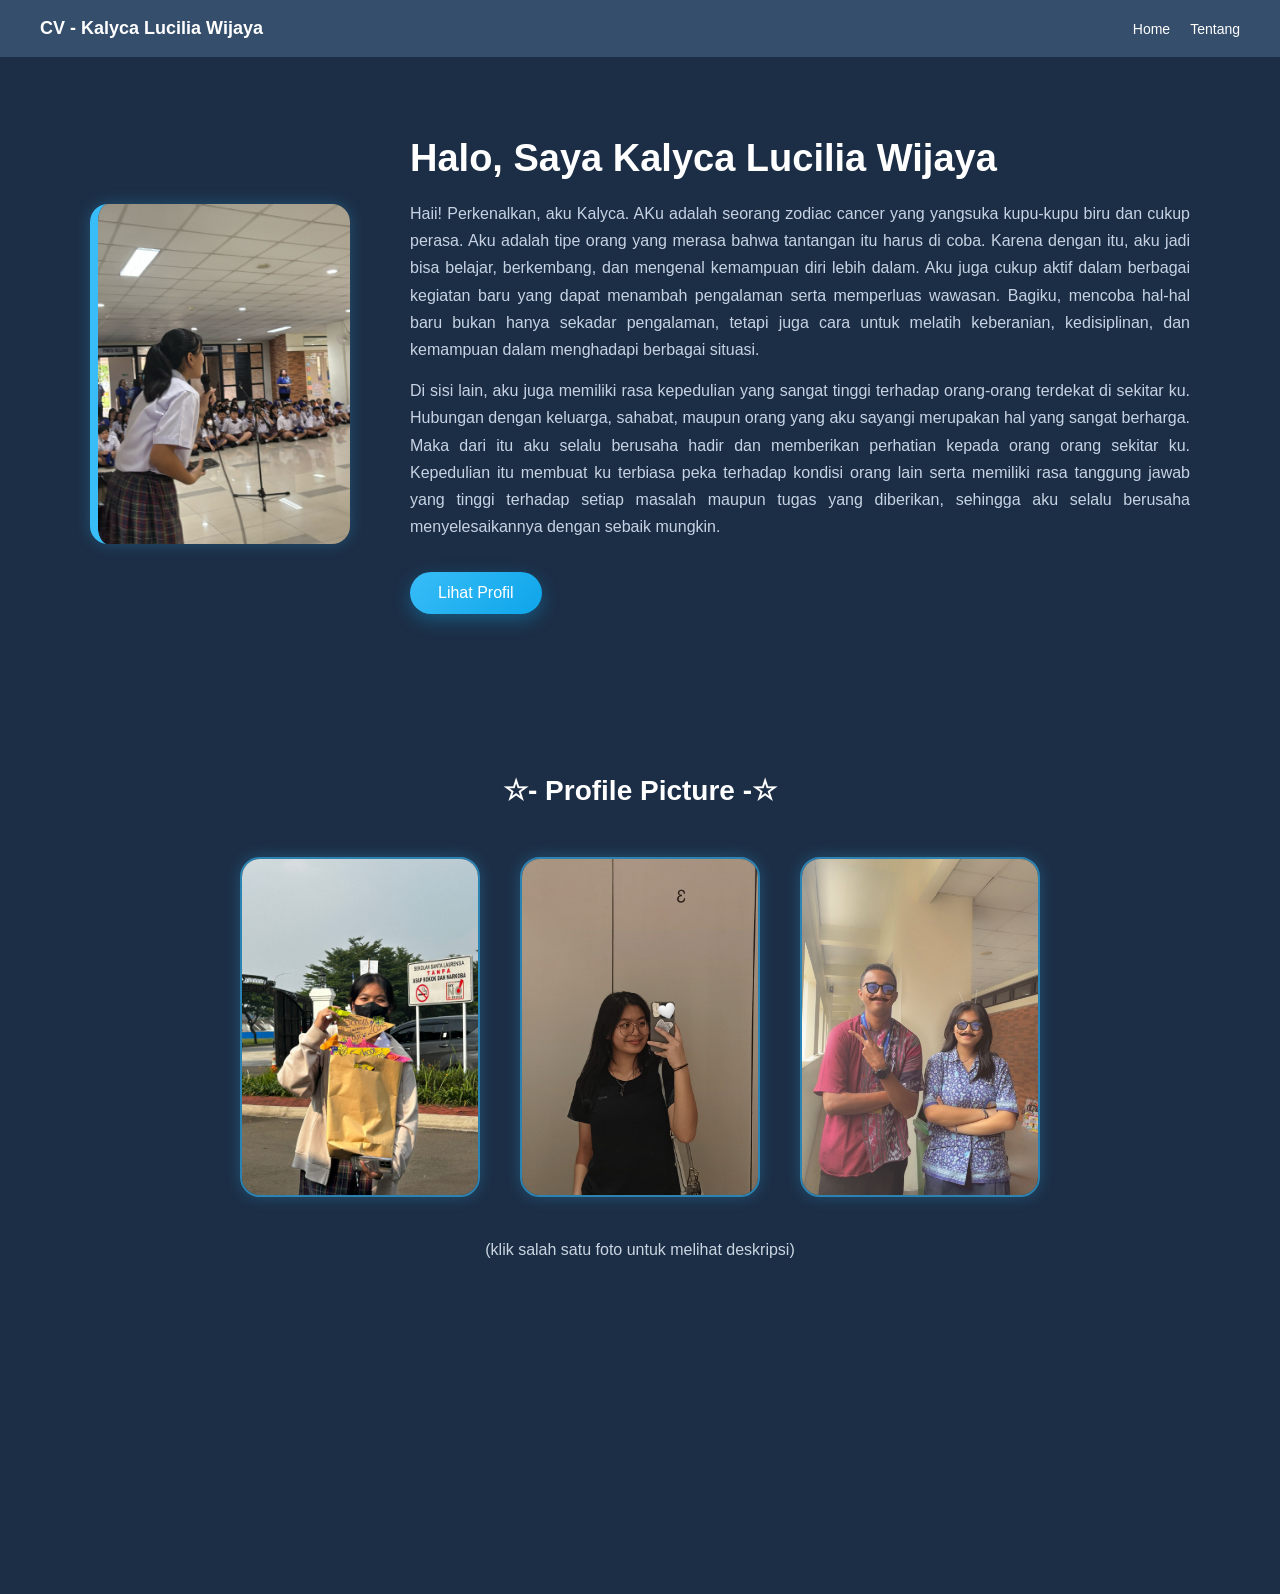
<file: index.html>
<!DOCTYPE html>
<html lang="id">
<head>
  <title>CV - Kalyca Lucilia</title>
  <link rel="icon" type="image/png" href="logolas.png">
  <meta charset="UTF-8">
  <meta name="viewport" content="width=device-width, initial-scale=1.0">
  <title>CV Kalyca Lucilia Wijaya</title>
  <link rel="stylesheet" href="style.css">
</head>
<body>

  <!-- ================= NAVBAR ================= -->
<nav class="navbar">
  <div class="logo">CV - Kalyca Lucilia Wijaya</div>
  <ul class="menu">
    <li><a href="index.html">Home</a></li>
    <li><a href="about.html">Tentang</a></li>
  </ul>
</nav>

  <!-- ================= HERO SECTION ================= -->
  <section class="hero">
    <div class="hero-container">
      
      <div class="hero-image">
        <img src="foto12.jpeg" alt="Foto Kalyca">
      </div>

      <div class="hero-text">
        <h1>Halo, Saya Kalyca Lucilia Wijaya</h1>
        <p style="text-align: justify;">
          Haii! Perkenalkan, aku Kalyca. AKu adalah seorang zodiac cancer yang yangsuka kupu-kupu biru dan cukup perasa. Aku adalah tipe orang yang merasa bahwa tantangan itu harus di coba. Karena dengan itu, aku jadi bisa belajar, berkembang, dan mengenal kemampuan diri lebih dalam. Aku juga cukup aktif dalam berbagai kegiatan baru yang dapat menambah pengalaman serta memperluas wawasan. Bagiku, mencoba hal-hal baru bukan hanya sekadar pengalaman, tetapi juga cara untuk melatih keberanian, kedisiplinan, dan kemampuan dalam menghadapi berbagai situasi.
        </p>
       
        <p style="text-align: justify;">
          Di sisi lain, aku juga memiliki rasa kepedulian yang sangat tinggi terhadap orang-orang terdekat di sekitar ku. Hubungan dengan keluarga, sahabat, maupun orang yang aku sayangi merupakan hal yang sangat berharga. Maka dari itu aku selalu berusaha hadir dan memberikan perhatian kepada orang orang sekitar ku. Kepedulian itu membuat ku terbiasa peka terhadap kondisi orang lain serta memiliki rasa tanggung jawab yang tinggi terhadap setiap masalah maupun tugas yang diberikan, sehingga aku selalu berusaha menyelesaikannya dengan sebaik mungkin.
        </p>

        <!-- BUTTON SCROLL KE GALLERY -->
        <a href="#gallery" class="btn">Lihat Profil</a>
      </div>

    </div>
  </section>

  <!-- ================= GALLERY SECTION ================= -->
  <section class="gallery-section" id="gallery">

    <h2 class="gallery-title">☆- Profile Picture -☆</h2>

    <div class="gallery-container">

      <div class="gallery-item" onclick="showText(1)">
        <img src="foto13.jpeg" alt="Foto 2">
      </div>

      <div class="gallery-item" onclick="showText(2)">
        <img src="foto5.jpeg" alt="Foto 3">
      </div>

      <div class="gallery-item" onclick="showText(3)">
        <img src="foto4.jpeg" alt="Foto 4">
      </div>

    </div>

    <div class="gallery-description" id="descriptionBox">
      (klik salah satu foto untuk melihat deskripsi)
    </div>

  </section>


  <!-- ================= SCRIPT ================= -->
  <script>
    function showText(number){
      const box = document.getElementById("descriptionBox");

      if(number === 1){
        box.innerHTML = "Aku jadi tim school tour";
      }

      if(number === 2){
        box.innerHTML = "Aku dengan kacamata baru";
      }

      if(number === 3){
        box.innerHTML = "Aku dan Mr. Nuel";
      }
    }
  </script>

</body>
</html>
</file>
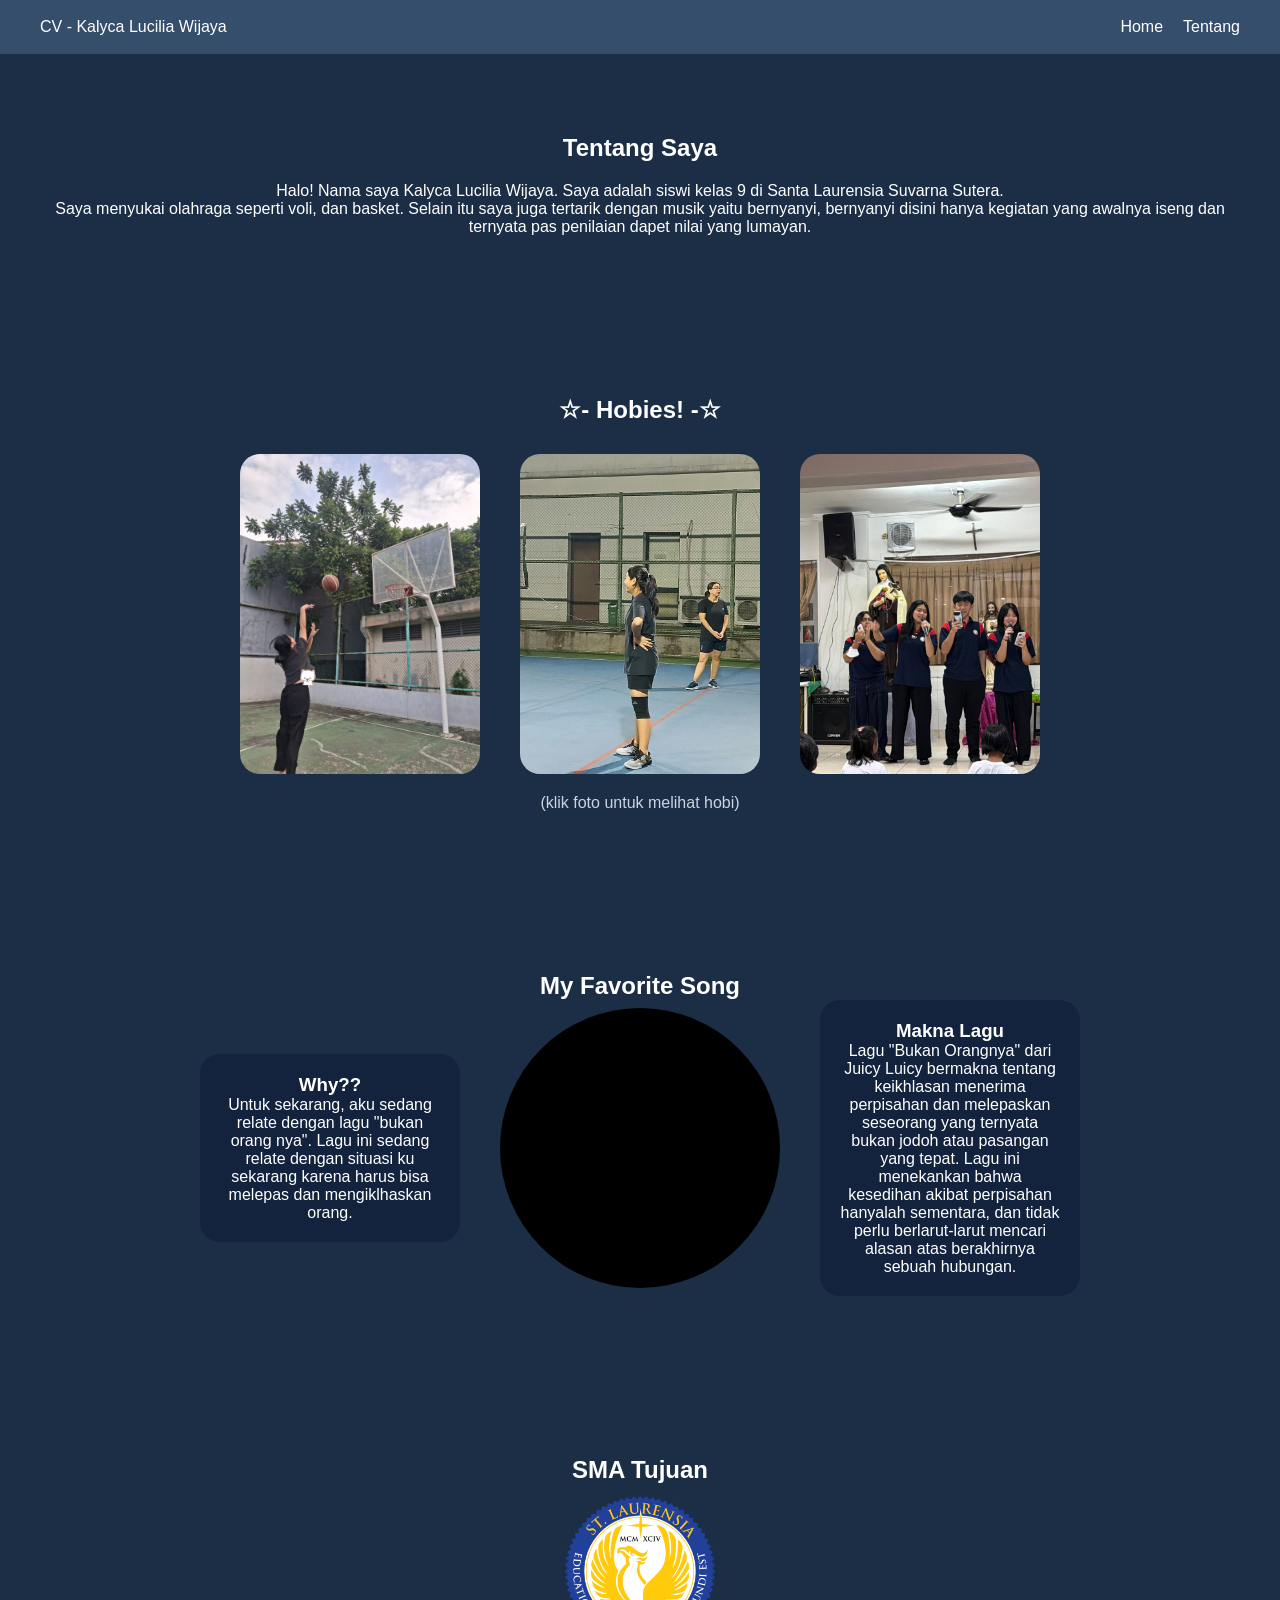
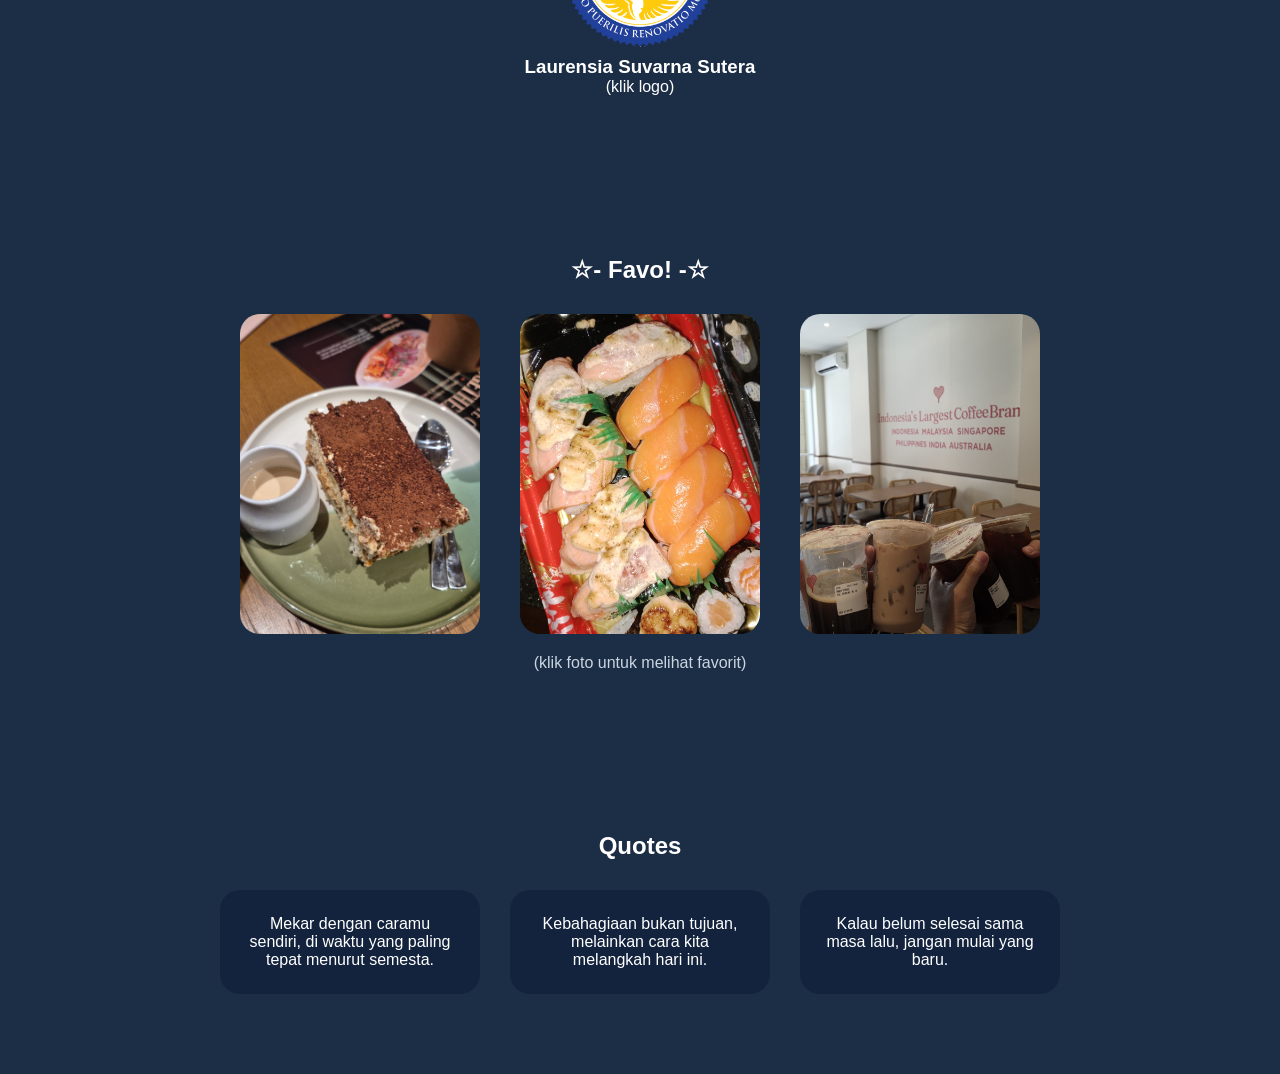
<file: about.html>
<!DOCTYPE html>
<html lang="id">
<head>
<meta charset="UTF-8">
<meta name="viewport" content="width=device-width, initial-scale=1.0">
<title>About Me</title>

<link rel="stylesheet" href="style-about.css">

</head>
<body>

<!-- NAVBAR -->
<nav class="navbar">
<div class="logo">CV - Kalyca Lucilia Wijaya</div>

<ul class="menu">
<li><a href="Home.html">Home</a></li>
<li><a href="about.html">Tentang</a></li>
</ul>
</nav>


<!-- ABOUT -->
<section class="about-section">

<h1>Tentang Saya</h1>

<p>
Halo! Nama saya Kalyca Lucilia Wijaya.
Saya adalah siswi kelas 9 di Santa Laurensia Suvarna Sutera.
</p>

<p>
Saya menyukai olahraga seperti voli, dan basket.
Selain itu saya juga tertarik dengan musik yaitu bernyanyi, bernyanyi disini hanya kegiatan yang awalnya iseng dan ternyata pas penilaian dapet nilai yang lumayan.
</p>

</section>


<!-- HOBI -->
<section class="gallery-section">

<h2 class="gallery-title">☆- Hobies! -☆</h2>

<div class="gallery-container">

<div class="gallery-item" onclick="showHobby(1)">
<img src="foto14.jpeg">
</div>

<div class="gallery-item" onclick="showHobby(2)">
<img src="foto15.jpeg">
</div>

<div class="gallery-item" onclick="showHobby(3)">
<img src="foto11.jpeg">
</div>

</div>

<div class="gallery-description" id="hobbyText">
(klik foto untuk melihat hobi)
</div>

</section>


<!-- MUSIC -->
<section class="music-section">

<h2>My Favorite Song</h2>

<div class="music-layout">

<div class="info-box">
<h3>Why??</h3>
<p>
Untuk sekarang, aku sedang relate dengan lagu "bukan orang nya". Lagu ini sedang relate dengan situasi ku sekarang karena harus bisa melepas dan mengiklhaskan orang.
</p>
</div>


<a href="https://youtu.be/Q-FaATfcWac?si=GOPsE5M1in2Nkd_s" target="_blank" class="cd-wrapper">

<div class="cd">

<div class="video-circle">

<iframe
src="https://www.youtube.com/embed/Q-FaATfcWac?si=GOPsE5M1in2Nkd_s"
frameborder="0"
allowfullscreen>
</iframe>

</div>

<div class="cd-hole"></div>

</div>

</a>


<div class="info-box">
<h3>Makna Lagu</h3>
<p>
Lagu "Bukan Orangnya" dari Juicy Luicy bermakna tentang keikhlasan menerima perpisahan dan melepaskan seseorang yang ternyata bukan jodoh atau pasangan yang tepat. Lagu ini menekankan bahwa kesedihan akibat perpisahan hanyalah sementara, dan tidak perlu berlarut-larut mencari alasan atas berakhirnya sebuah hubungan.
</p>
</div>

</div>

</section>


<!-- SMA TUJUAN -->
<section class="school-section">

<h2>SMA Tujuan</h2>

<a href="https://share.google/4fDD4VvlwE09NyBQA" target="_blank">

<img src="logolas.png" class="school-logo">

</a>

<h3>Laurensia Suvarna Sutera</h3>

<p>(klik logo)</p>

</section>


<!-- FAVORIT -->
<section class="gallery-section">

<h2 class="gallery-title">☆- Favo! -☆</h2>

<div class="gallery-container">

<div class="gallery-item" onclick="showFav(1)">
<img src="foto6.jpeg">
</div>

<div class="gallery-item" onclick="showFav(2)">
<img src="foto7.jpeg">
</div>

<div class="gallery-item" onclick="showFav(3)">
<img src="foto8.jpeg">
</div>

</div>

<div class="gallery-description" id="favText">
(klik foto untuk melihat favorit)
</div>

</section>


<!-- QUOTES -->
<section class="quotes-section">

<h2 class="quotes-title">Quotes</h2>

<div class="quotes-container">

<div class="quote-box">
Mekar dengan caramu sendiri, di waktu yang paling tepat menurut semesta.
</div>

<div class="quote-box">
Kebahagiaan bukan tujuan, melainkan cara kita melangkah hari ini.
</div>

<div class="quote-box">
Kalau belum selesai sama masa lalu, jangan mulai yang baru.
</div>

</div>

</section>


<script>

function showHobby(n){

const text=document.getElementById("hobbyText");

if(n==1){text.innerHTML="Basket";}
if(n==2){text.innerHTML="Voli";}
if(n==3){text.innerHTML="Nyanyi";}

}

function showFav(n){

const text=document.getElementById("favText");

if(n==1){text.innerHTML="Tiramisu Cake";}
if(n==2){text.innerHTML="Sushi Aeon";}
if(n==3){text.innerHTML="Kopi Kenangan";}

}

</script>


</body>
</html>
</file>
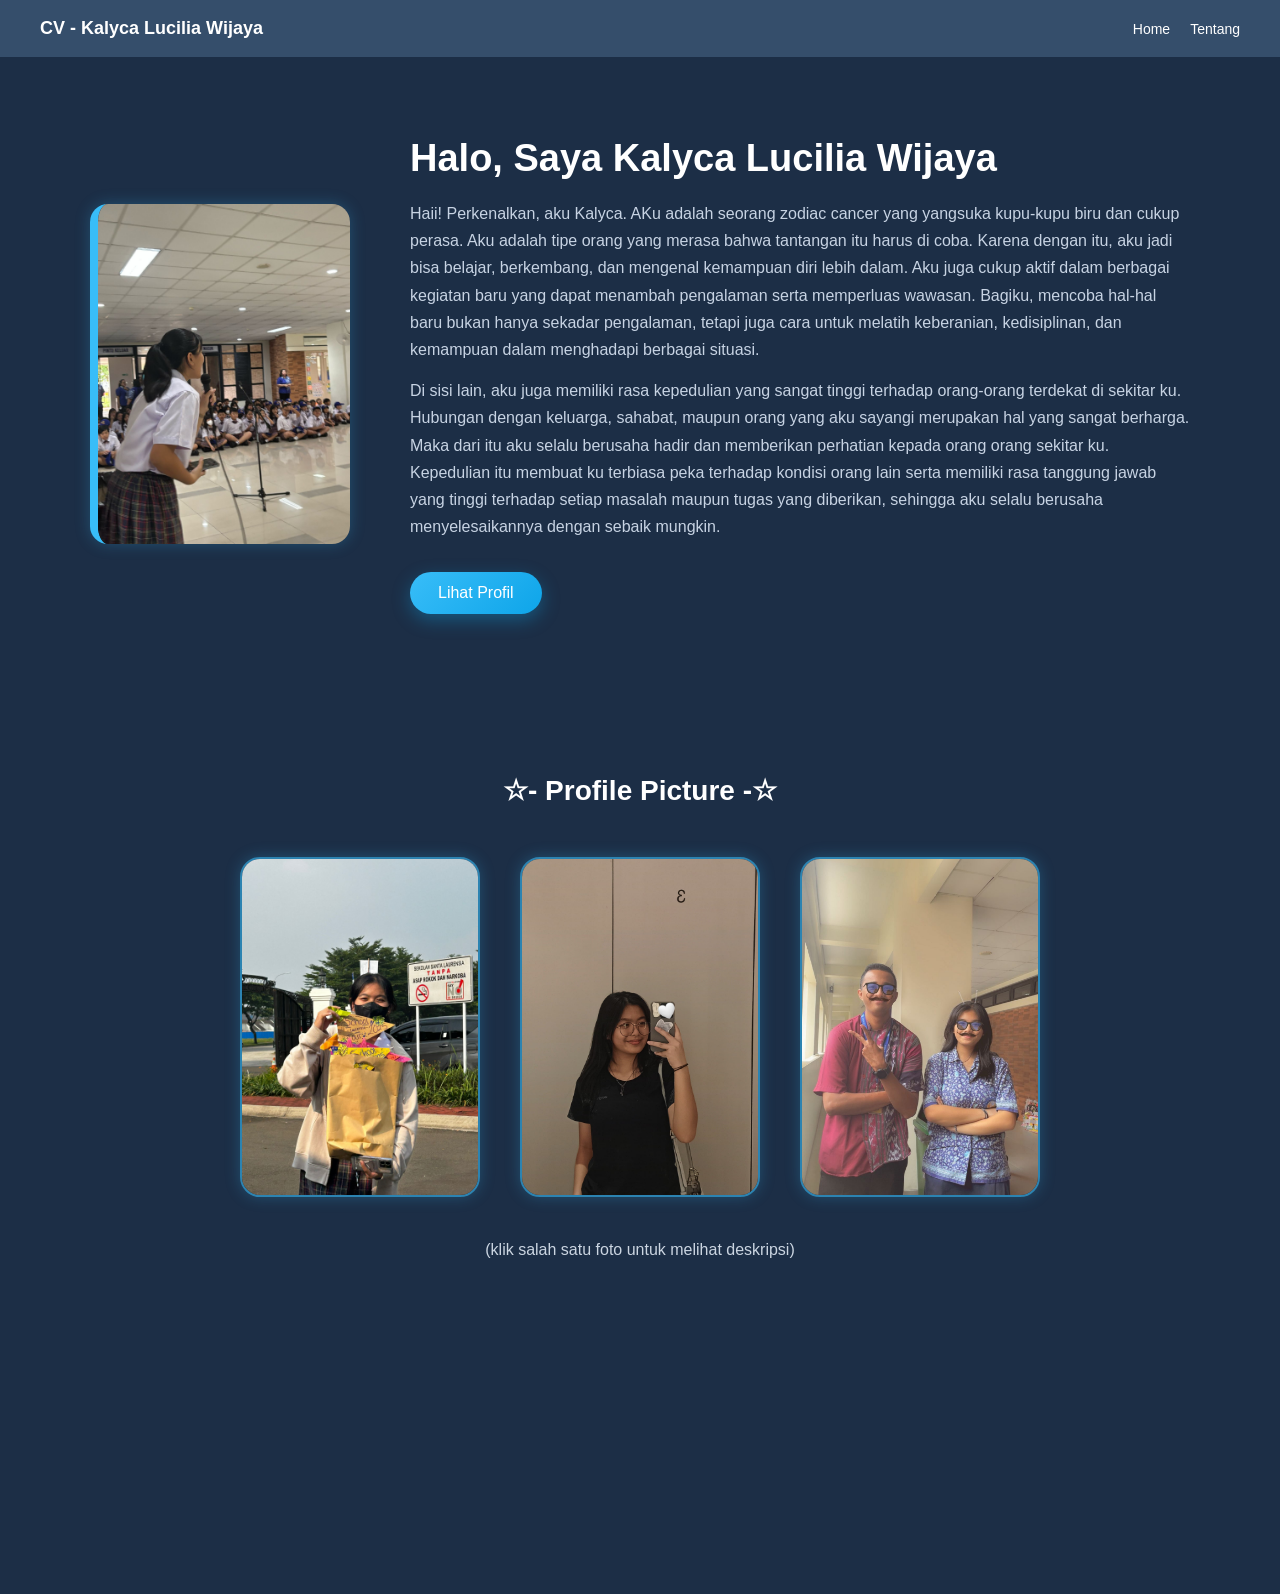
<file: Home.html>
<!DOCTYPE html>
<html lang="id">
<head>
  <meta charset="UTF-8">
  <meta name="viewport" content="width=device-width, initial-scale=1.0">
  <title>CV Kalyca Lucilia Wijaya</title>
  <link rel="stylesheet" href="style.css">
</head>
<body>

  <!-- ================= NAVBAR ================= -->
<nav class="navbar">
  <div class="logo">CV - Kalyca Lucilia Wijaya</div>
  <ul class="menu">
    <li><a href="index.html">Home</a></li>
    <li><a href="about.html">Tentang</a></li>
  </ul>
</nav>

  <!-- ================= HERO SECTION ================= -->
  <section class="hero">
    <div class="hero-container">
      
      <div class="hero-image">
        <img src="foto12.jpeg" alt="Foto Kalyca">
      </div>

      <div class="hero-text">
        <h1>Halo, Saya Kalyca Lucilia Wijaya</h1>
        <p>
          Haii! Perkenalkan, aku Kalyca. AKu adalah seorang zodiac cancer yang yangsuka kupu-kupu biru dan cukup perasa. Aku adalah tipe orang yang merasa bahwa tantangan itu harus di coba. Karena dengan itu, aku jadi bisa belajar, berkembang, dan mengenal kemampuan diri lebih dalam. Aku juga cukup aktif dalam berbagai kegiatan baru yang dapat menambah pengalaman serta memperluas wawasan. Bagiku, mencoba hal-hal baru bukan hanya sekadar pengalaman, tetapi juga cara untuk melatih keberanian, kedisiplinan, dan kemampuan dalam menghadapi berbagai situasi.
        </p>
       
        <p>
          Di sisi lain, aku juga memiliki rasa kepedulian yang sangat tinggi terhadap orang-orang terdekat di sekitar ku. Hubungan dengan keluarga, sahabat, maupun orang yang aku sayangi merupakan hal yang sangat berharga. Maka dari itu aku selalu berusaha hadir dan memberikan perhatian kepada orang orang sekitar ku. Kepedulian itu membuat ku terbiasa peka terhadap kondisi orang lain serta memiliki rasa tanggung jawab yang tinggi terhadap setiap masalah maupun tugas yang diberikan, sehingga aku selalu berusaha menyelesaikannya dengan sebaik mungkin.
        </p>

        <!-- BUTTON SCROLL KE GALLERY -->
        <a href="#gallery" class="btn">Lihat Profil</a>
      </div>

    </div>
  </section>

  <!-- ================= GALLERY SECTION ================= -->
  <section class="gallery-section" id="gallery">

    <h2 class="gallery-title">☆- Profile Picture -☆</h2>

    <div class="gallery-container">

      <div class="gallery-item" onclick="showText(1)">
        <img src="foto13.jpeg" alt="Foto 2">
      </div>

      <div class="gallery-item" onclick="showText(2)">
        <img src="foto5.jpeg" alt="Foto 3">
      </div>

      <div class="gallery-item" onclick="showText(3)">
        <img src="foto4.jpeg" alt="Foto 4">
      </div>

    </div>

    <div class="gallery-description" id="descriptionBox">
      (klik salah satu foto untuk melihat deskripsi)
    </div>

  </section>


  <!-- ================= SCRIPT ================= -->
  <script>
    function showText(number){
      const box = document.getElementById("descriptionBox");

      if(number === 1){
        box.innerHTML = "Aku jadi tim school tour";
      }

      if(number === 2){
        box.innerHTML = "Aku dengan kacamata baru";
      }

      if(number === 3){
        box.innerHTML = "Aku dan Mr. Nuel";
      }
    }
  </script>

</body>
</html>
</file>
<file: style.css>
/* =========================
   RESET GLOBAL
========================= */
* {
  margin: 0;
  padding: 0;
  box-sizing: border-box;
  font-family: Arial, Helvetica, sans-serif;
}

html {
  scroll-behavior: smooth;
}

body {
  background: #1C2E46;
  color: white;
}

/* =========================
   NAVBAR
========================= */
.navbar {
  display: flex;
  justify-content: space-between;
  align-items: center;
  padding: 18px 40px;
  background: #354E6B;
}

.logo {
  font-weight: bold;
  font-size: 18px;
}

.menu {
  list-style: none;
  display: flex;
  gap: 20px;
}

.menu a {
  text-decoration: none;
  color: white;
  font-size: 14px;
  transition: 0.3s;
}

.menu a:hover {
  color: #4fc3f7;
}

/* =========================
   HERO SECTION
========================= */
.hero {
  padding: 80px 40px;
  background: #1C2E46;
}

.hero-container {
  max-width: 1100px;
  margin: auto;
  display: flex;
  align-items: center;
  gap: 60px;
}

.hero-image img {
  width: 260px;
  height: 340px;
  object-fit: cover;
  border-radius: 18px;
  border-left: 8px solid #38bdf8;
  box-shadow: 0 0 15px rgba(56, 189, 248, 0.25);
  transition: 0.4s ease;
}

.hero-image img:hover {
  transform: scale(0.96);
  box-shadow: 0 28px 60px rgba(0, 0, 0, 0.6);
}

.hero-text h1 {
  font-size: 38px;
  margin-bottom: 20px;
}

.hero-text p {
  line-height: 1.7;
  margin-bottom: 14px;
  color: #c7d3e3;
}

.btn {
  display: inline-block;
  margin-top: 18px;
  padding: 12px 28px;
  background: linear-gradient(135deg, #38bdf8, #0ea5e9);
  color: white;
  text-decoration: none;
  border-radius: 30px;
  transition: 0.35s ease;
  box-shadow: 0 6px 18px rgba(14, 165, 233, 0.35);
}

.btn:hover {
  transform: translateY(-3px) scale(1.03);
  box-shadow: 0 12px 28px rgba(14, 165, 233, 0.6);
}

/* =========================
   GALLERY SECTION
========================= */
.gallery-section {
  min-height: 100vh;
  padding: 80px 40px;
  background: #1C2E46;
  text-align: center;
}

.gallery-title {
  font-size: 28px;
  margin-bottom: 50px;
}

.gallery-container {
  display: flex;
  justify-content: center;
  gap: 40px;
  flex-wrap: wrap;
  margin-bottom: 40px;
}

.gallery-item {
  width: 240px;
  height: 340px;
  border-radius: 20px;
  overflow: hidden;
  cursor: pointer;
  border: 2px solid rgba(56, 189, 248, 0.6);
  box-shadow: 0 0 15px rgba(56, 189, 248, 0.25);
  transition: 0.4s ease;
}

.gallery-item:hover img {
  transform: scale(1.12);
}

.gallery-item img {
  width: 100%;
  height: 100%;
  object-fit: cover;
  transition: transform 0.6s ease;
}

.gallery-description {
  max-width: 600px;
  margin: auto;
  font-size: 16px;
  line-height: 1.6;
  color: #cbd5e1;
  min-height: 60px;
}
</file>
<file: style-about.css>
/* ================= RESET ================= */

* {
  margin: 0;
  padding: 0;
  box-sizing: border-box;
  font-family: Arial, Helvetica, sans-serif;
}

body {
  background: #1C2E46;
  color: white;
}

/* ================= NAVBAR ================= */

.navbar {
  display: flex;
  justify-content: space-between;
  align-items: center;
  padding: 18px 40px;
  background: #354E6B;
}

.menu {
  list-style: none;
  display: flex;
  gap: 20px;
}

.menu a {
  color: white;
  text-decoration: none;
  transition: 0.3s;
}

.menu a:hover {
  color: #4fc3f7;
}

/* ================= ABOUT ================= */

.about-section {
  padding: 80px 40px;
  text-align: center;
}

.about-section h1 {
  margin-bottom: 20px;
}

/* ================= GALLERY ================= */

.gallery-section {
  padding: 80px 40px;
  text-align: center;
  background: #1C2E46;
}

.gallery-container {
  display: flex;
  justify-content: center;
  gap: 40px;
  flex-wrap: wrap;
  margin-top: 30px;
}

.gallery-item {
  width: 240px;
  height: 320px;
  border-radius: 20px;
  overflow: hidden;
  cursor: pointer;
}

.gallery-item img {
  width: 100%;
  height: 100%;
  object-fit: cover;
}

.gallery-description {
  margin-top: 20px;
  color: #cbd5e1;
}

/* ================= MUSIC ================= */

.music-section {
  padding: 80px 20px;
  text-align: center;
}

.music-layout {
  display: flex;
  justify-content: center;
  align-items: center;
  gap: 40px;
  flex-wrap: wrap;
}

.cd {
  width: 280px;
  height: 280px;
  border-radius: 50%;
  background: black;
  position: relative;
  animation: spin 6s linear infinite;
}

@keyframes spin {
  from {
    transform: rotate(0deg);
  }

  to {
    transform: rotate(360deg);
  }
}

.video-circle {
  position: absolute;
  width: 150px;
  height: 150px;
  top: 50%;
  left: 50%;
  transform: translate(-50%, -50%);
  border-radius: 50%;
  overflow: hidden;
}

.video-circle iframe {
  width: 100%;
  height: 100%;
}

.cd-hole {
  width: 40px;
  height: 40px;
  background: black;
  border-radius: 50%;
  position: absolute;
  top: 50%;
  left: 50%;
  transform: translate(-50%, -50%);
}

.info-box {
  width: 260px;
  padding: 20px;
  border-radius: 20px;
  background: #13233d;
}

/* ================= SCHOOL ================= */

.school-section {
  padding: 80px;
  text-align: center;
}

.school-logo {
  width: 160px;
  cursor: pointer;
  transition: 0.3s;
}

.school-logo:hover {
  transform: scale(1.1);
}

/* ================= QUOTES ================= */

.quotes-section {
  padding: 80px;
  text-align: center;
}

.quotes-container {
  display: flex;
  justify-content: center;
  gap: 30px;
  flex-wrap: wrap;
  margin-top: 30px;
}

.quote-box {
  width: 260px;
  padding: 25px;
  border-radius: 20px;
  background: #13233d;
}
</file>
